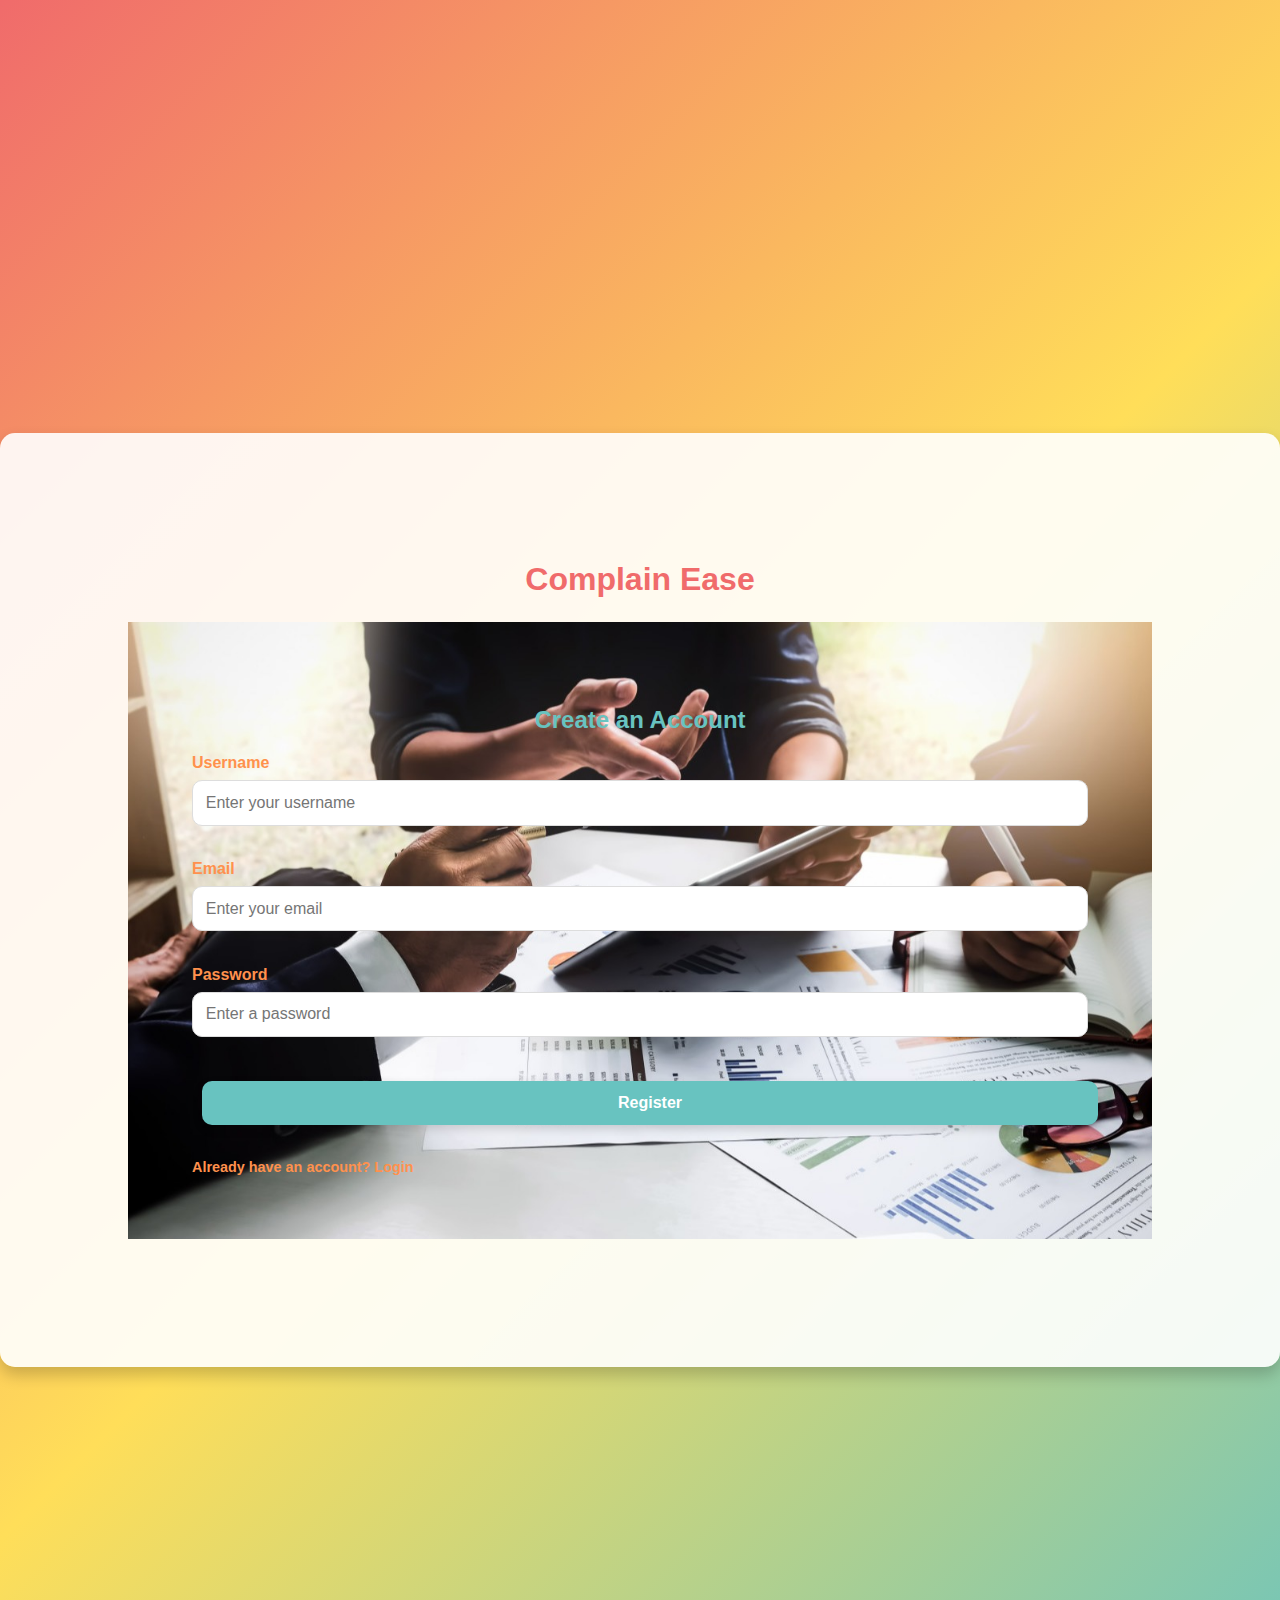
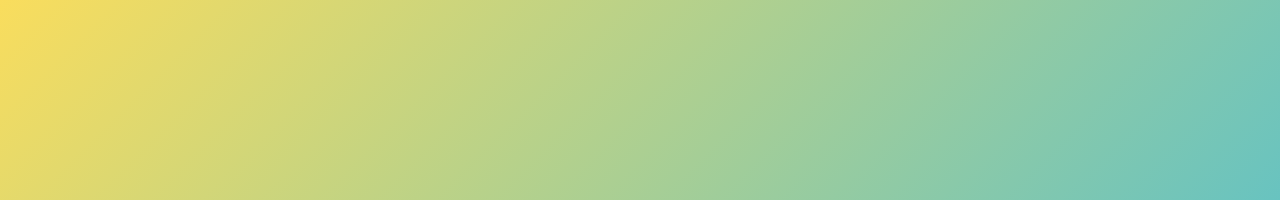
<file: sushmanth/index.html>
<!DOCTYPE html>
<html lang="en">
<head>
    <meta charset="UTF-8">
    <meta name="viewport" content="width=device-width, initial-scale=1.0">
    <title>Complain Ease</title>
    <link rel="stylesheet" href="styles.css">
</head>
<body>
    <div class="container">
        <h1>Complain Ease</h1>

        <!-- Registration Page -->
        <div id="register-page">
            <h2 style="color:#68c3c0;">Create an Account</h2>
            <form>
                <div class="form-group">
                    <label for="username">Username</label>
                    <input type="text" id="username" placeholder="Enter your username" required>
                </div>
                <div class="form-group">
                    <label for="email">Email</label>
                    <input type="email" id="email" placeholder="Enter your email" required>
                </div>
                <div class="form-group">
                    <label for="password">Password</label>
                    <input type="password" id="password" placeholder="Enter a password" required>
                </div>
                <div class="form-group">
                    <button type="button" onclick="showPage('login-page')">Register</button>
                </div>
                <div class="nav-link">
                    <a onclick="showPage('login-page')">Already have an account? Login</a>
                </div>
            </form>
        </div>

        <!-- Login Page -->
        <div id="login-page" class="hidden">
            <h2 style="color:#f06b6b;">Welcome Back!</h2>
            <form>
                <div class="form-group">
                    <label for="login-email">Email</label>
                    <input type="email" id="login-email" placeholder="Enter your email" required>
                </div>
                <div class="form-group">
                    <label for="login-password">Password</label>
                    <input type="password" id="login-password" placeholder="Enter your password" required>
                </div>
                <div class="form-group">
                    <button type="button" onclick="userLogin()">User Login</button>
                </div>
                <div class="form-group">
                    <button type="button" onclick="adminLogin()" style="background-color: #f06b6b;">Admin Login</button>
                </div>
                <div class="nav-link">
                    <a onclick="showPage('register-page')">Don't have an account? Register</a>
                </div>
            </form>
        </div>

        <!-- Home Page (Main Page after login) -->
        <div id="home-page" class="hidden">
            <h2 style="color:#ff914d;">Welcome to Complain Ease</h2>
            <p>"Complain Ease" is your one-stop platform to report issues and track their resolution. We streamline the complaint process, ensuring that your concerns reach the right people efficiently. Whether it's filing a new complaint, checking its status, or reaching out to administrators, Complain Ease simplifies everything for you.</p>
            <p>Choose an option to proceed:</p>
            
            <br>
            <br/>

            <!-- Link to Post Complaint Page -->
            <div class="form-group">
                <button type="button" onclick="window.location.href='post-complaint.html';">Post Complaint</button>
            </div>
            <div class="form-group">
                <button type="button" onclick="window.location.href='view-complaint.html';">View Complaints</button>


            </div>


            <div class="form-group">
                <button type="button"onclick="window.location.href='contact.html'">Admin Contact Details</button>
            </div>
            <div class="nav-link">
                <a onclick="showPage('login-page')">Logout</a>
            </div>
        </div>


        <!-- Admin Page -->
<div id="admin-page" class="hidden">
    <h2 style="color:#f06b6b;">Admin Dashboard</h2>
    <p>Manage complaints and user accounts.</p>
    <div class="form-group">
        <!-- Button to view all complaints -->
        <button type="button" onclick="window.location.href='view_complaints.php'">View All Complaints</button>
    </div>
    <div class="form-group">
        <!-- Button to manage user accounts -->
        <button type="button" onclick="window.location.href='manage_users.php'">Manage User Accounts</button>
    </div>
    <div class="nav-link">
        <a onclick="showPage('login-page')">Logout</a>
    </div>
</div>



    <script src="script.js"></script>
</body>
</html>
</file>
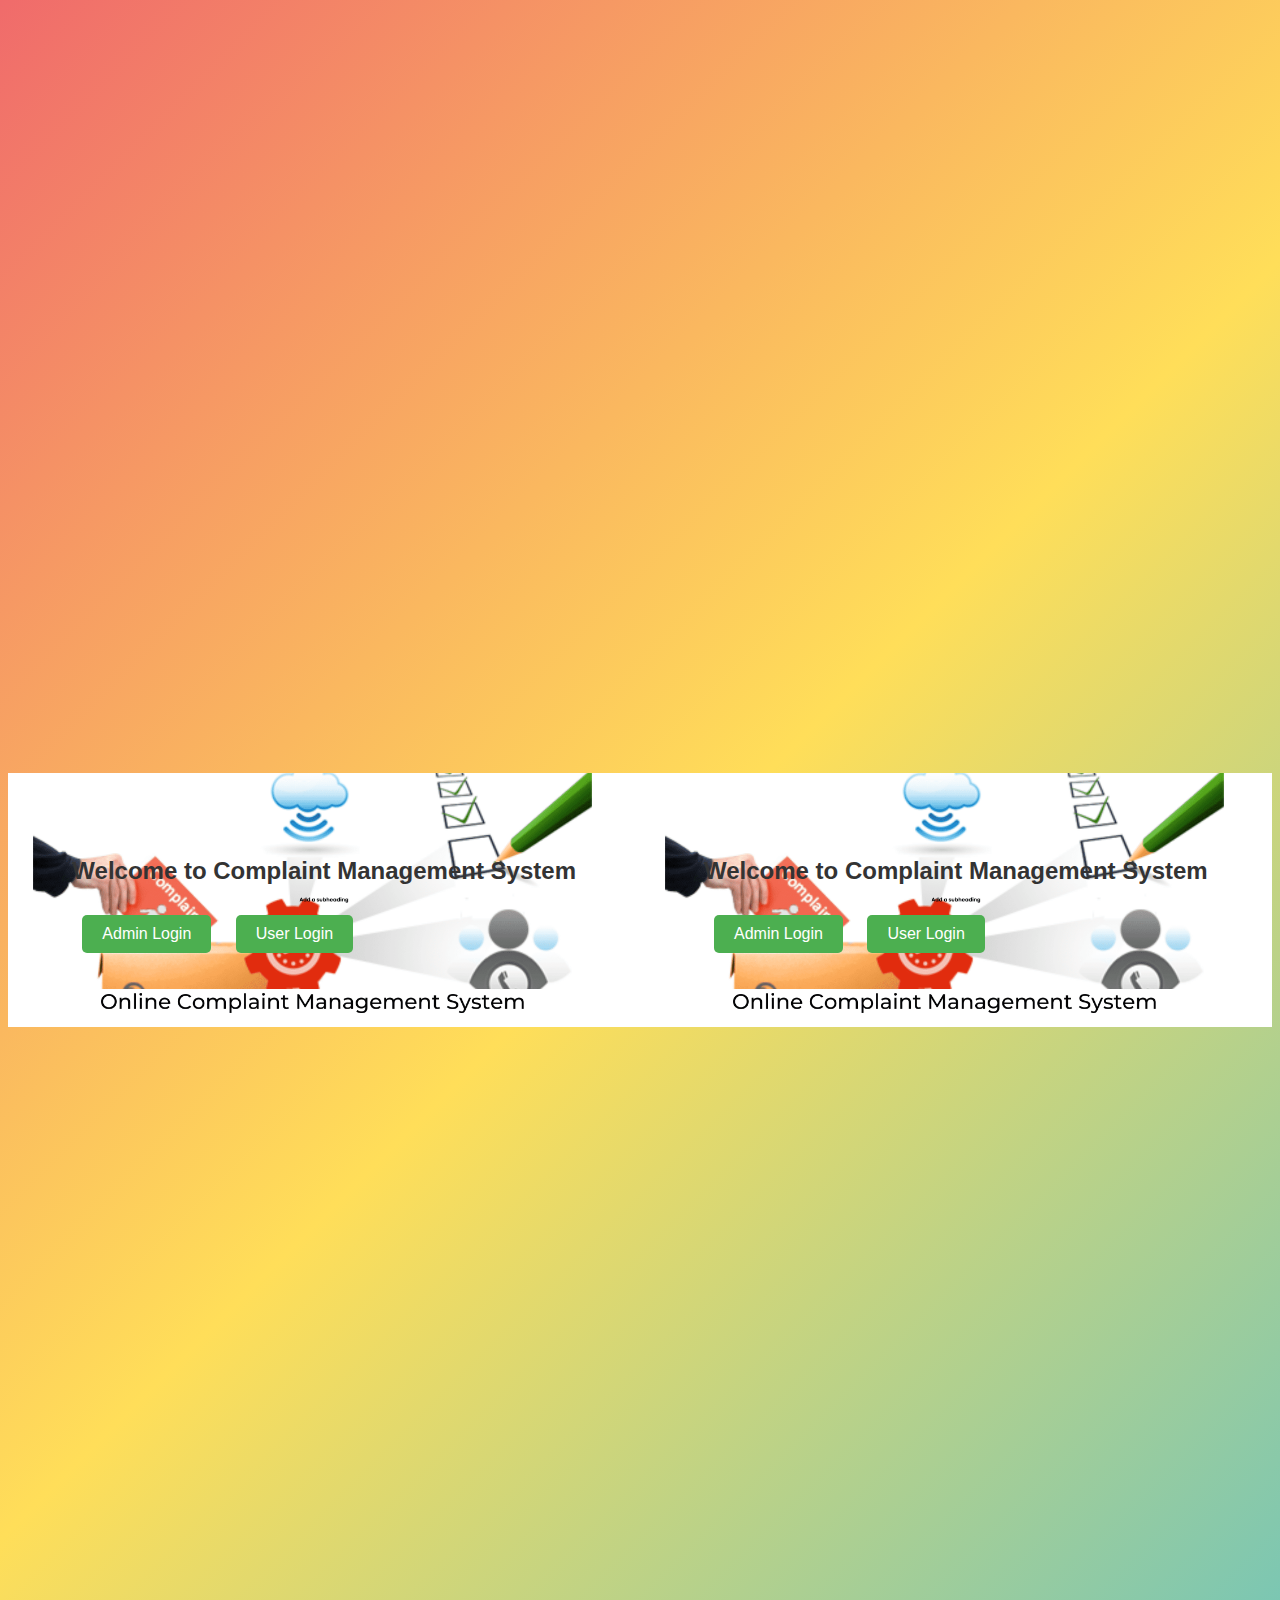
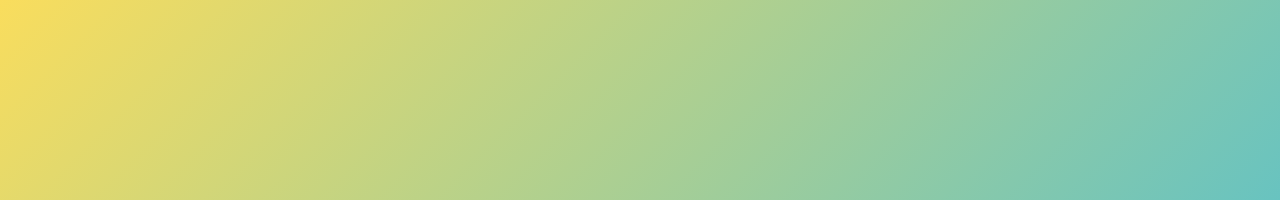
<file: sushmanth/admin.html>
<!DOCTYPE html>
<html lang="en">
<head>
    <meta charset="UTF-8">
    <meta name="viewport" content="width=device-width, initial-scale=1.0">
    <title>Complaint Management System</title>
    <link rel="stylesheet" href="styles.css">
</head>
<body>
    <div id="home-page">
        <h2>Welcome to Complaint Management System</h2>
        <button onclick="showPage('login-page')">Admin Login</button>
        <button onclick="userLogin()">User Login</button>
    </div>

    <div id="login-page" class="hidden">
        <h2>Login</h2>
        <input type="email" id="login-email" placeholder="Email">
        <input type="password" id="login-password" placeholder="Password">
        <button onclick="adminLogin()">Admin Login</button>
        <button onclick="userLogin()">User Login</button>
    </div>

    <div id="admin-page" class="hidden">
        <h2>Admin Dashboard</h2>
        <button onclick="showPage('home-page')">Logout</button>
        <div id="complaints-list"></div>
    </div><!DOCTYPE html>
<html lang="en">
<head>
    <meta charset="UTF-8">
    <meta name="viewport" content="width=device-width, initial-scale=1.0">
    <title>Complaint Management System</title>
    <link rel="stylesheet" href="styles.css">
</head>
<body>
    <div id="home-page">
        <h2>Welcome to Complaint Management System</h2>
        <button onclick="showPage('login-page')">Admin Login</button>
        <button onclick="userLogin()">User Login</button>
    </div>

    <div id="login-page" class="hidden">
        <h2>Login</h2>
        <input type="email" id="login-email" placeholder="Email">
        <input type="password" id="login-password" placeholder="Password">
        <button onclick="adminLogin()">Admin Login</button>
        <button onclick="userLogin()">User Login</button>
    </div>

    <div id="admin-page" class="hidden">
        <h2>Admin Dashboard</h2>
        <button onclick="showPage('home-page')">Logout</button>
        
        <!-- Complaints List Section -->
        <h3>Complaints</h3>
        <div id="complaints-list"></div>
    </div>

    <script src="script.js"></script>
</body>
</html>


    <script src="script.js"></script>
</body>
</html>
</file>
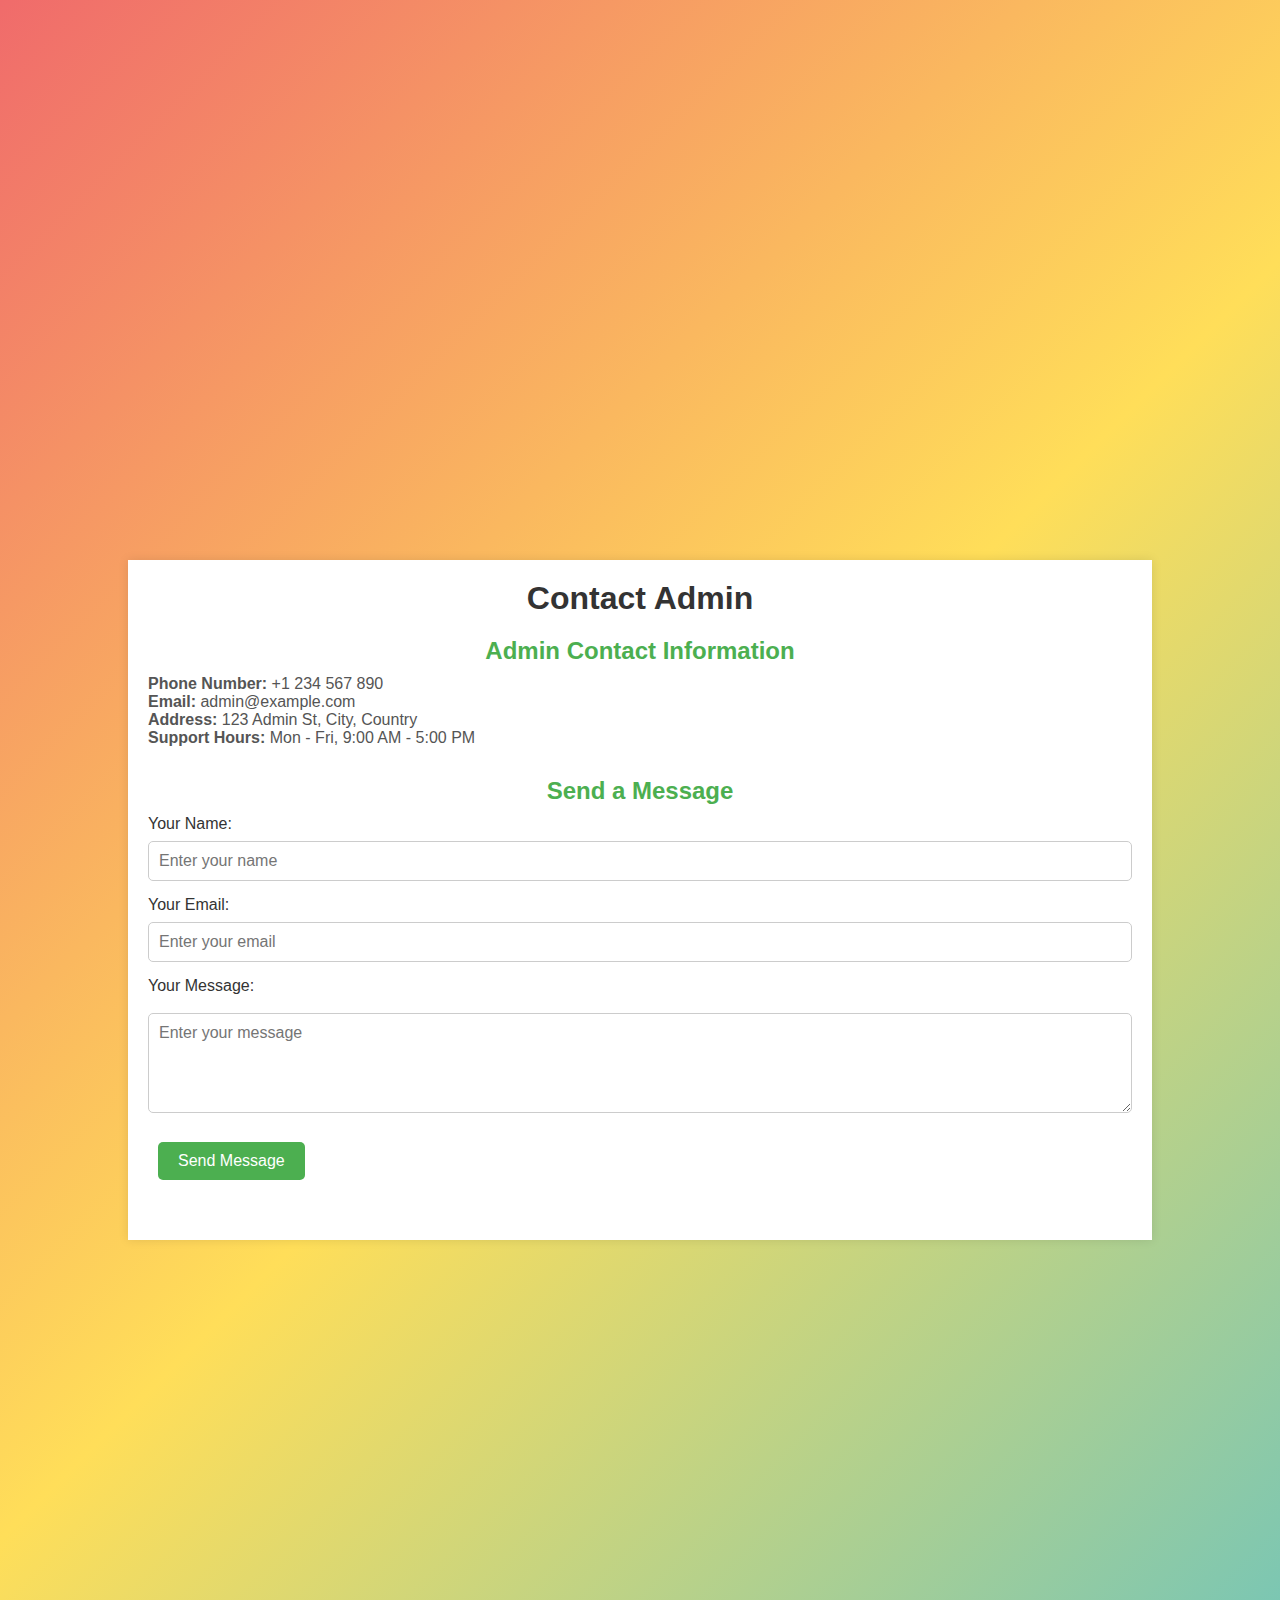
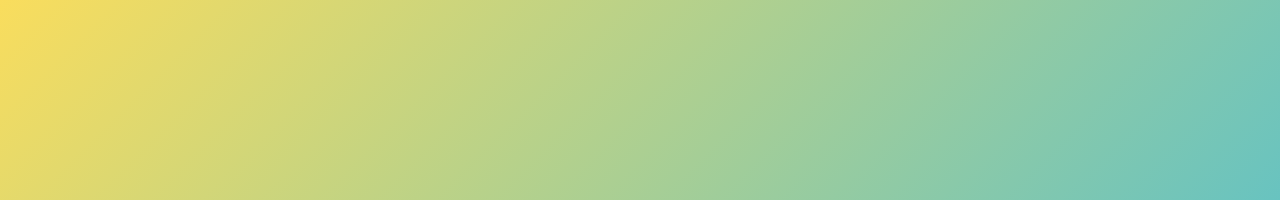
<file: sushmanth/contact.html>
<!DOCTYPE html>
<html lang="en">
<head>
  <meta charset="UTF-8">
  <meta name="viewport" content="width=device-width, initial-scale=1.0">
  <title>Contact Admin</title>
  <link rel="stylesheet" href="styles.css">
</head>
<body>

  <div class="contact-container">
    <h1>Contact Admin</h1>

    <!-- Contact Details Section -->
    <div class="contact-details">
      <h2>Admin Contact Information</h2>
      <p><strong>Phone Number:</strong> +1 234 567 890</p>
      <p><strong>Email:</strong> admin@example.com</p>
      <p><strong>Address:</strong> 123 Admin St, City, Country</p>
      <p><strong>Support Hours:</strong> Mon - Fri, 9:00 AM - 5:00 PM</p>
    </div>

    <!-- Message Form Section -->
    <div class="contact-form">
      <h2>Send a Message</h2>
      <form id="contact-form">
        <label for="name">Your Name:</label>
        <input type="text" id="name" name="name" placeholder="Enter your name" required>

        <label for="email">Your Email:</label>
        <input type="email" id="email" name="email" placeholder="Enter your email" required>

        <label for="message">Your Message:</label>
        <textarea id="message" name="message" rows="5" placeholder="Enter your message" required></textarea>

        <button type="submit">Send Message</button>
      </form>
      <p id="form-feedback"></p>
    </div>
  </div>

  <script src="script.js"></script>
</body>
</html>
</file>
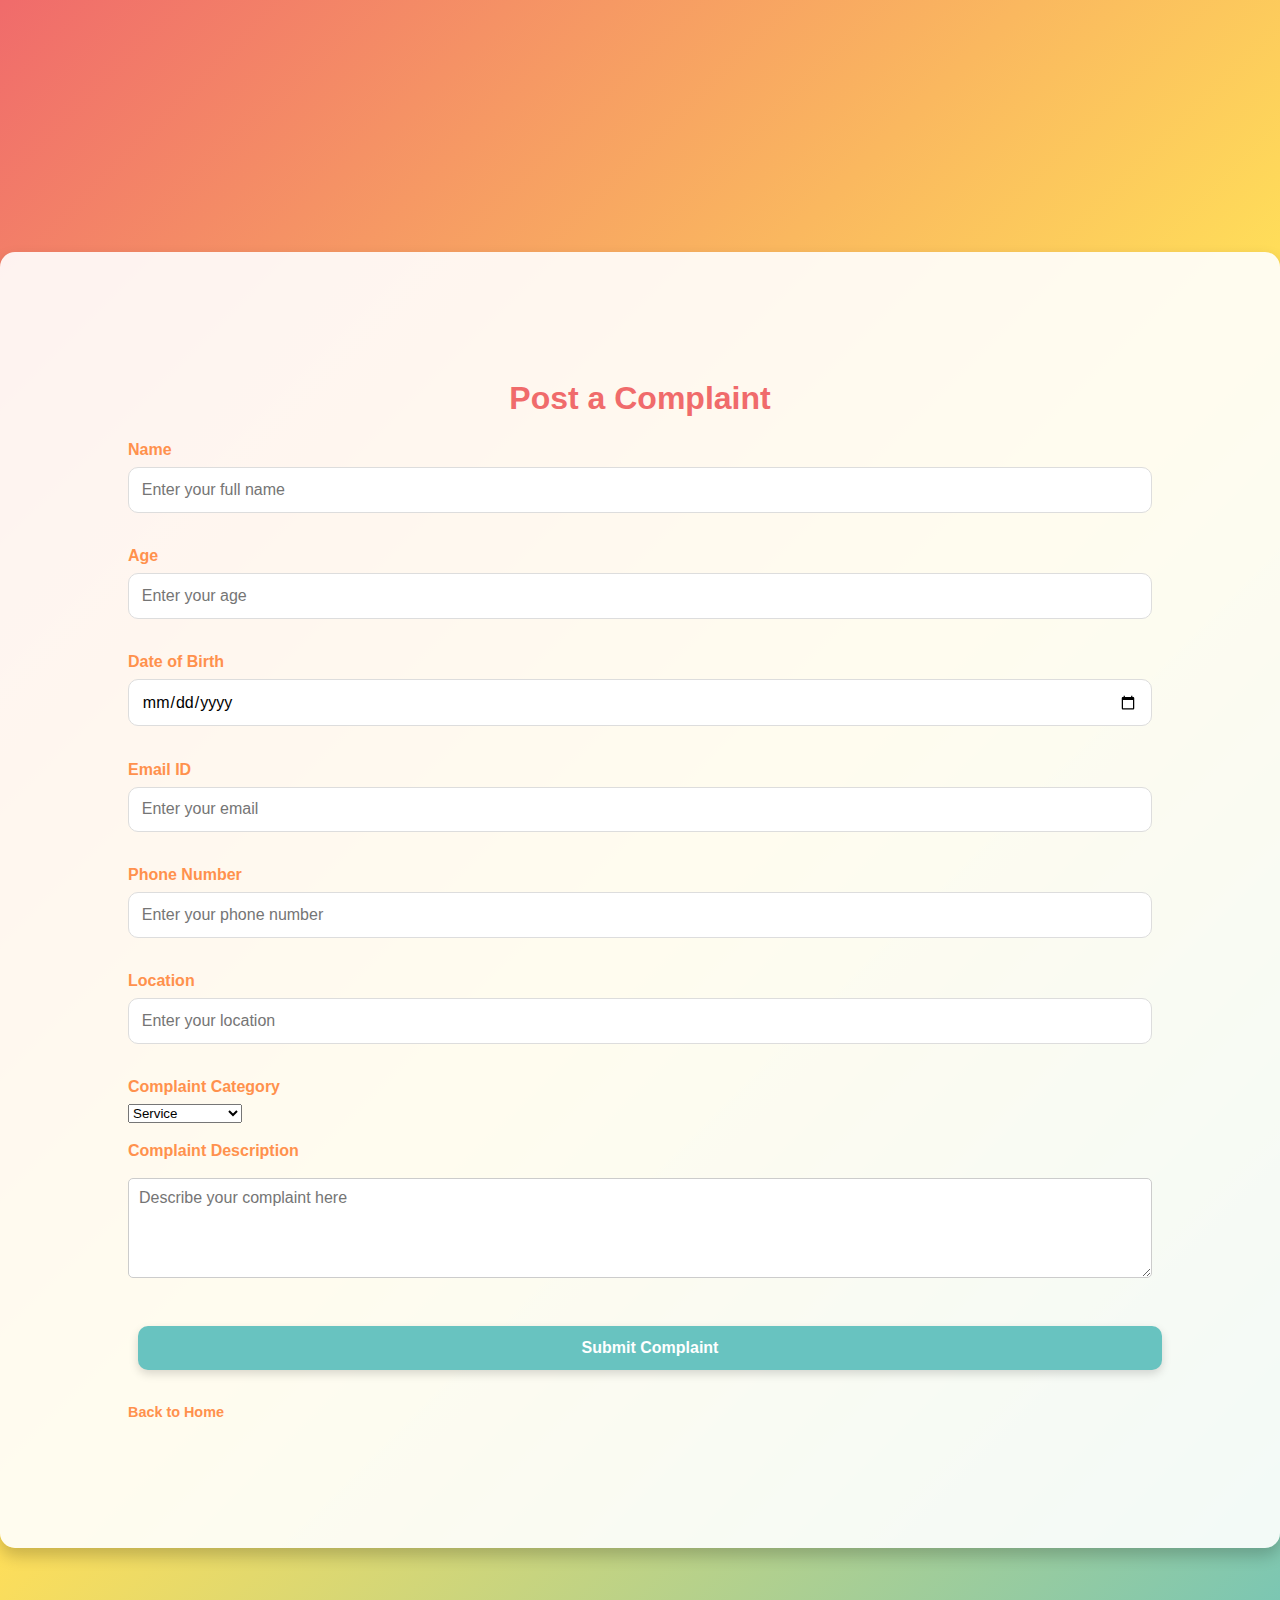
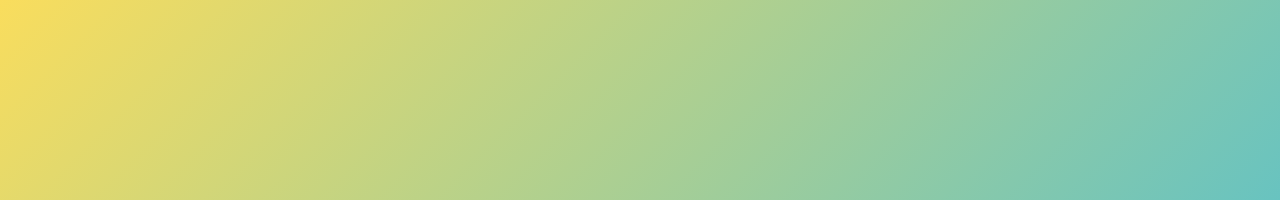
<file: sushmanth/login.html>
<!DOCTYPE html>
<html lang="en">
<head>
    <meta charset="UTF-8">
    <meta name="viewport" content="width=device-width, initial-scale=1.0">
    <title>Post Complaint - Complain Ease</title>
    <link rel="stylesheet" href="styles.css">
</head>
<body>
    <div class="container">
        <h1>Post a Complaint</h1>
        
        <!-- Post Complaint Form -->
        <div id="post-complaint-page">
            <form id="complaint-form">
                <div class="form-group">
                    <label for="name">Name</label>
                    <input type="text" id="name" placeholder="Enter your full name" required>
                </div>
                <div class="form-group">
                    <label for="age">Age</label>
                    <input type="number" id="age" placeholder="Enter your age" required>
                </div>
                <div class="form-group">
                    <label for="dob">Date of Birth</label>
                    <input type="date" id="dob" required>
                </div>
                <div class="form-group">
                    <label for="email">Email ID</label>
                    <input type="email" id="email" placeholder="Enter your email" required>
                </div>
                <div class="form-group">
                    <label for="phone">Phone Number</label>
                    <input type="tel" id="phone" placeholder="Enter your phone number" required>
                </div>
                <div class="form-group">
                    <label for="location">Location</label>
                    <input type="text" id="location" placeholder="Enter your location" required>
                </div>
                <div class="form-group">
                    <label for="category">Complaint Category</label>
                    <select id="category" required>
                        <option value="service">Service</option>
                        <option value="billing">Billing</option>
                        <option value="technical">Technical Issue</option>
                        <option value="other">Other</option>
                    </select>
                </div>
                <div class="form-group">
                    <label for="description">Complaint Description</label>
                    <textarea id="description" placeholder="Describe your complaint here" required></textarea>
                </div>
                <div class="form-group">
                    <button type="button" onclick="submitComplaint()">Submit Complaint</button>
                </div>
            </form>

            <div class="nav-link">
                <a href="javascript:void(0);" onclick="goBackToHome()">Back to Home</a>
            </div>
        </div>
    </div>

    <script src="script.js"></script>
</body>
</html>
</file>
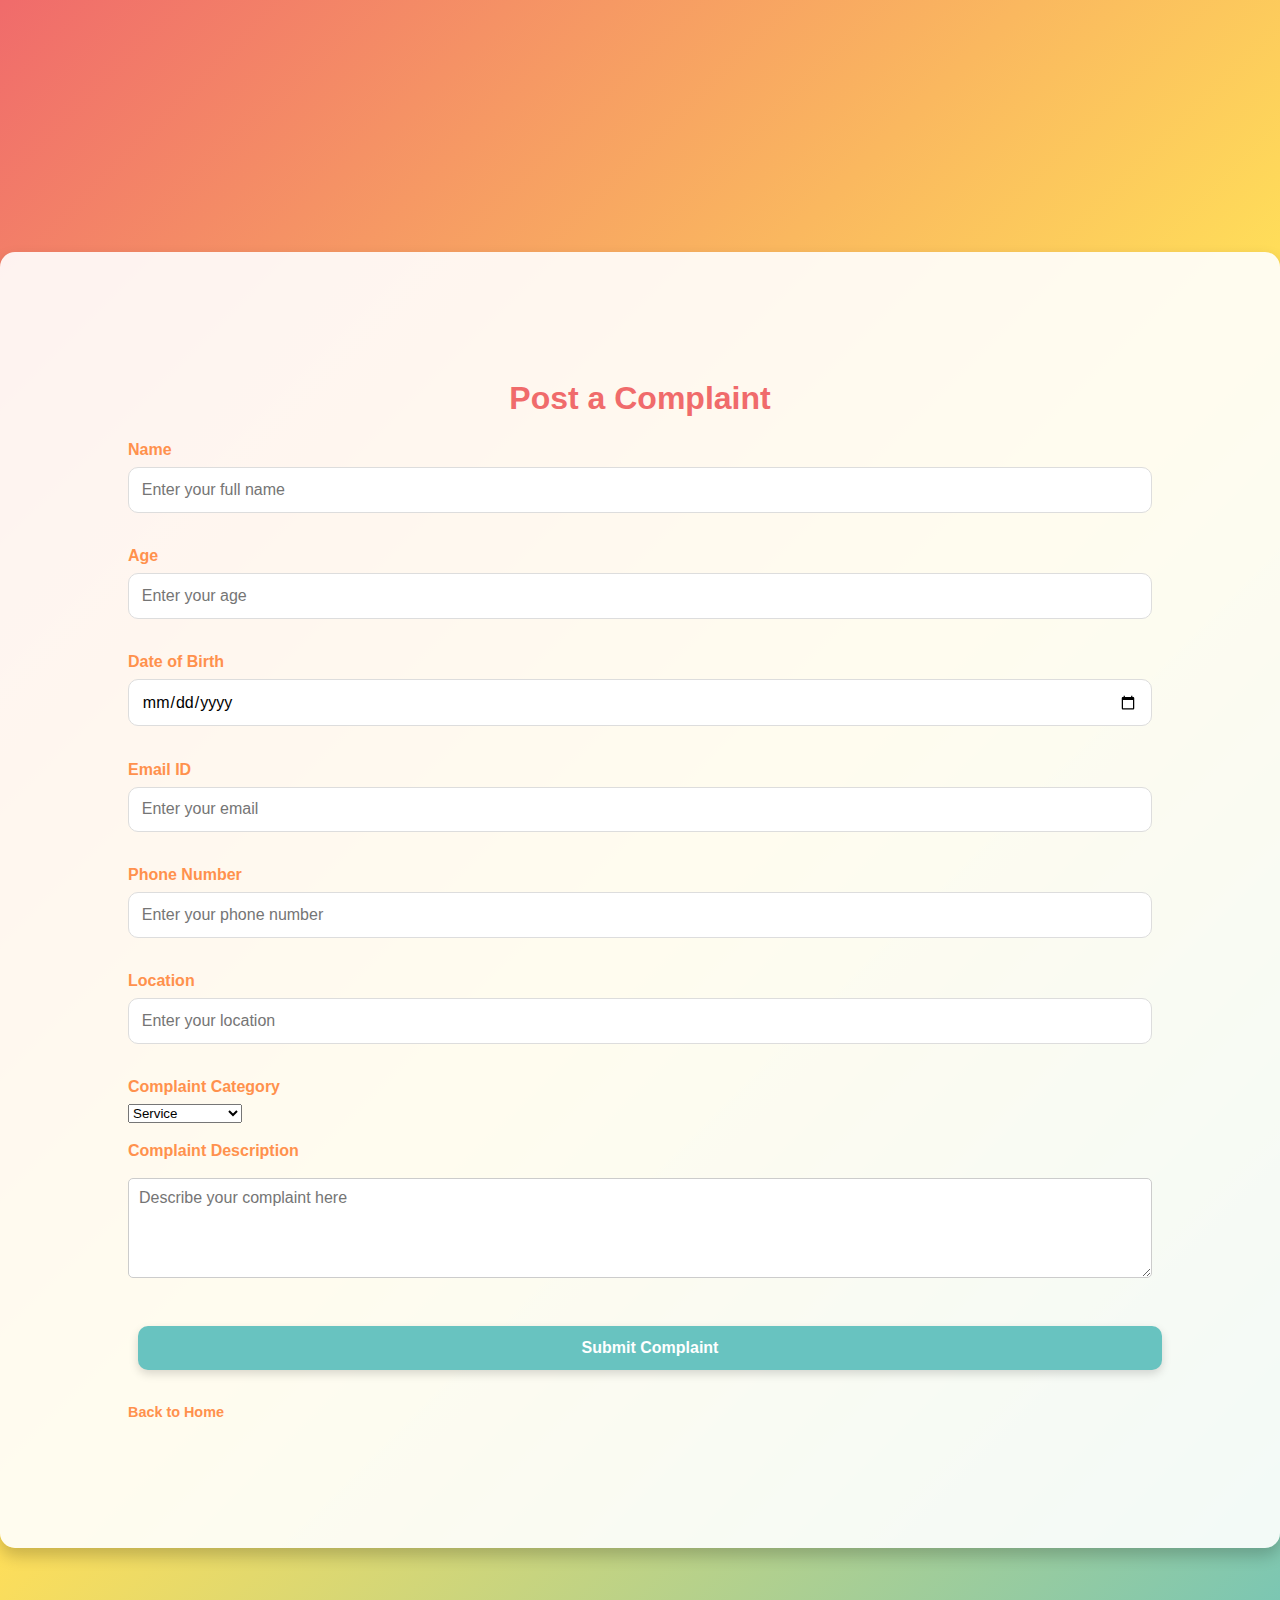
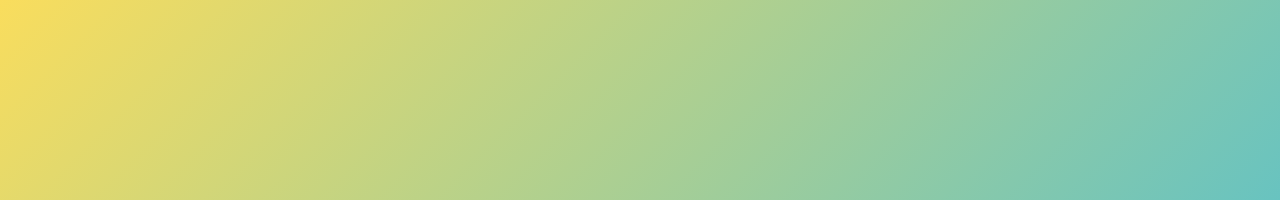
<file: sushmanth/post-complaint.html>
<!DOCTYPE html>
<html lang="en">
<head>
    <meta charset="UTF-8">
    <meta name="viewport" content="width=device-width, initial-scale=1.0">
    <title>Post Complaint - Complain Ease</title>
    <link rel="stylesheet" href="styles.css">
</head>
<body>
    <div class="container">
        <h1>Post a Complaint</h1>
        
        <!-- Post Complaint Form -->
        <div id="post-complaint-page">
            <!-- Only one form tag with action and method attributes -->
            <form id="complaint-form" method="POST" action="submit_complaint.php">
                <div class="form-group">
                    <label for="name">Name</label>
                    <input type="text" name="name" id="name" placeholder="Enter your full name" required>
                </div>
                <div class="form-group">
                    <label for="age">Age</label>
                    <input type="number" name="age" id="age" placeholder="Enter your age" required>
                </div>
                <div class="form-group">
                    <label for="dob">Date of Birth</label>
                    <input type="date" name="dob" id="dob" required>
                </div>
                <div class="form-group">
                    <label for="email">Email ID</label>
                    <input type="email" name="email" id="email" placeholder="Enter your email" required>
                </div>
                <div class="form-group">
                    <label for="phone">Phone Number</label>
                    <input type="tel" name="phone" id="phone" placeholder="Enter your phone number" required>
                </div>
                <div class="form-group">
                    <label for="location">Location</label>
                    <input type="text" name="location" id="location" placeholder="Enter your location" required>
                </div>
                <div class="form-group">
                    <label for="category">Complaint Category</label>
                    <select name="category" id="category" required>
                        <option value="service">Service</option>
                        <option value="billing">Billing</option>
                        <option value="technical">Technical Issue</option>
                        <option value="other">Other</option>
                    </select>
                </div>
                <div class="form-group">
                    <label for="description">Complaint Description</label>
                    <textarea name="description" id="description" placeholder="Describe your complaint here" required></textarea>
                </div>
                <div class="form-group">
                    <button type="submit">Submit Complaint</button>
                </div>
            </form>

            <div class="nav-link">
                <a href="javascript:void(0);" onclick="goBackToHome()">Back to Home</a>
            </div>
        </div>
    </div>

    <script src="script.js"></script>
</body>
</html>
</file>
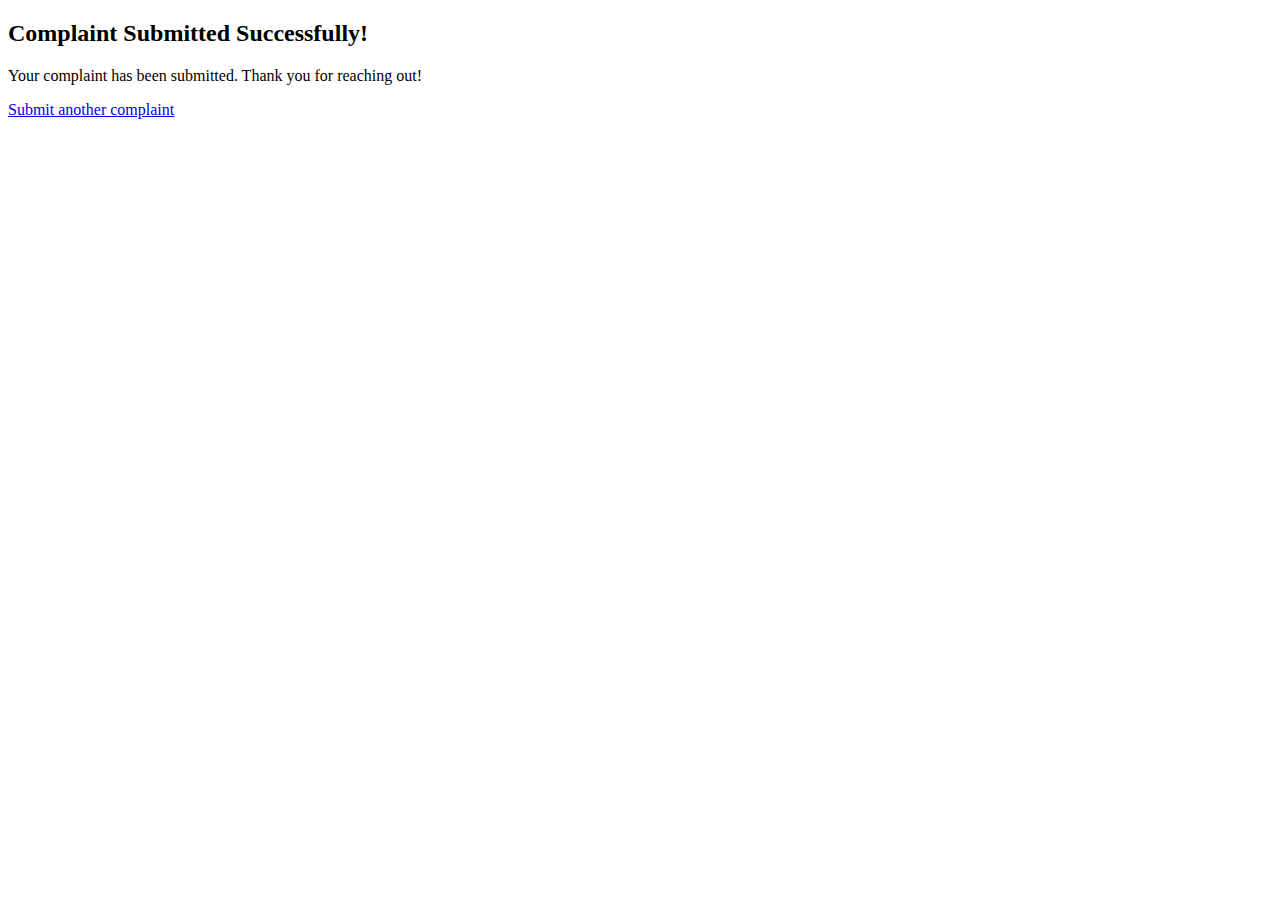
<file: sushmanth/success.html>
<!-- success.html -->
<!DOCTYPE html>
<html lang="en">
<head>
    <meta charset="UTF-8">
    <meta name="viewport" content="width=device-width, initial-scale=1.0">
    <title>Success</title>
</head>
<body>
    <h2>Complaint Submitted Successfully!</h2>
    <p>Your complaint has been submitted. Thank you for reaching out!</p>
    <a href="post_complaint.html">Submit another complaint</a>
</body>
</html>
</file>
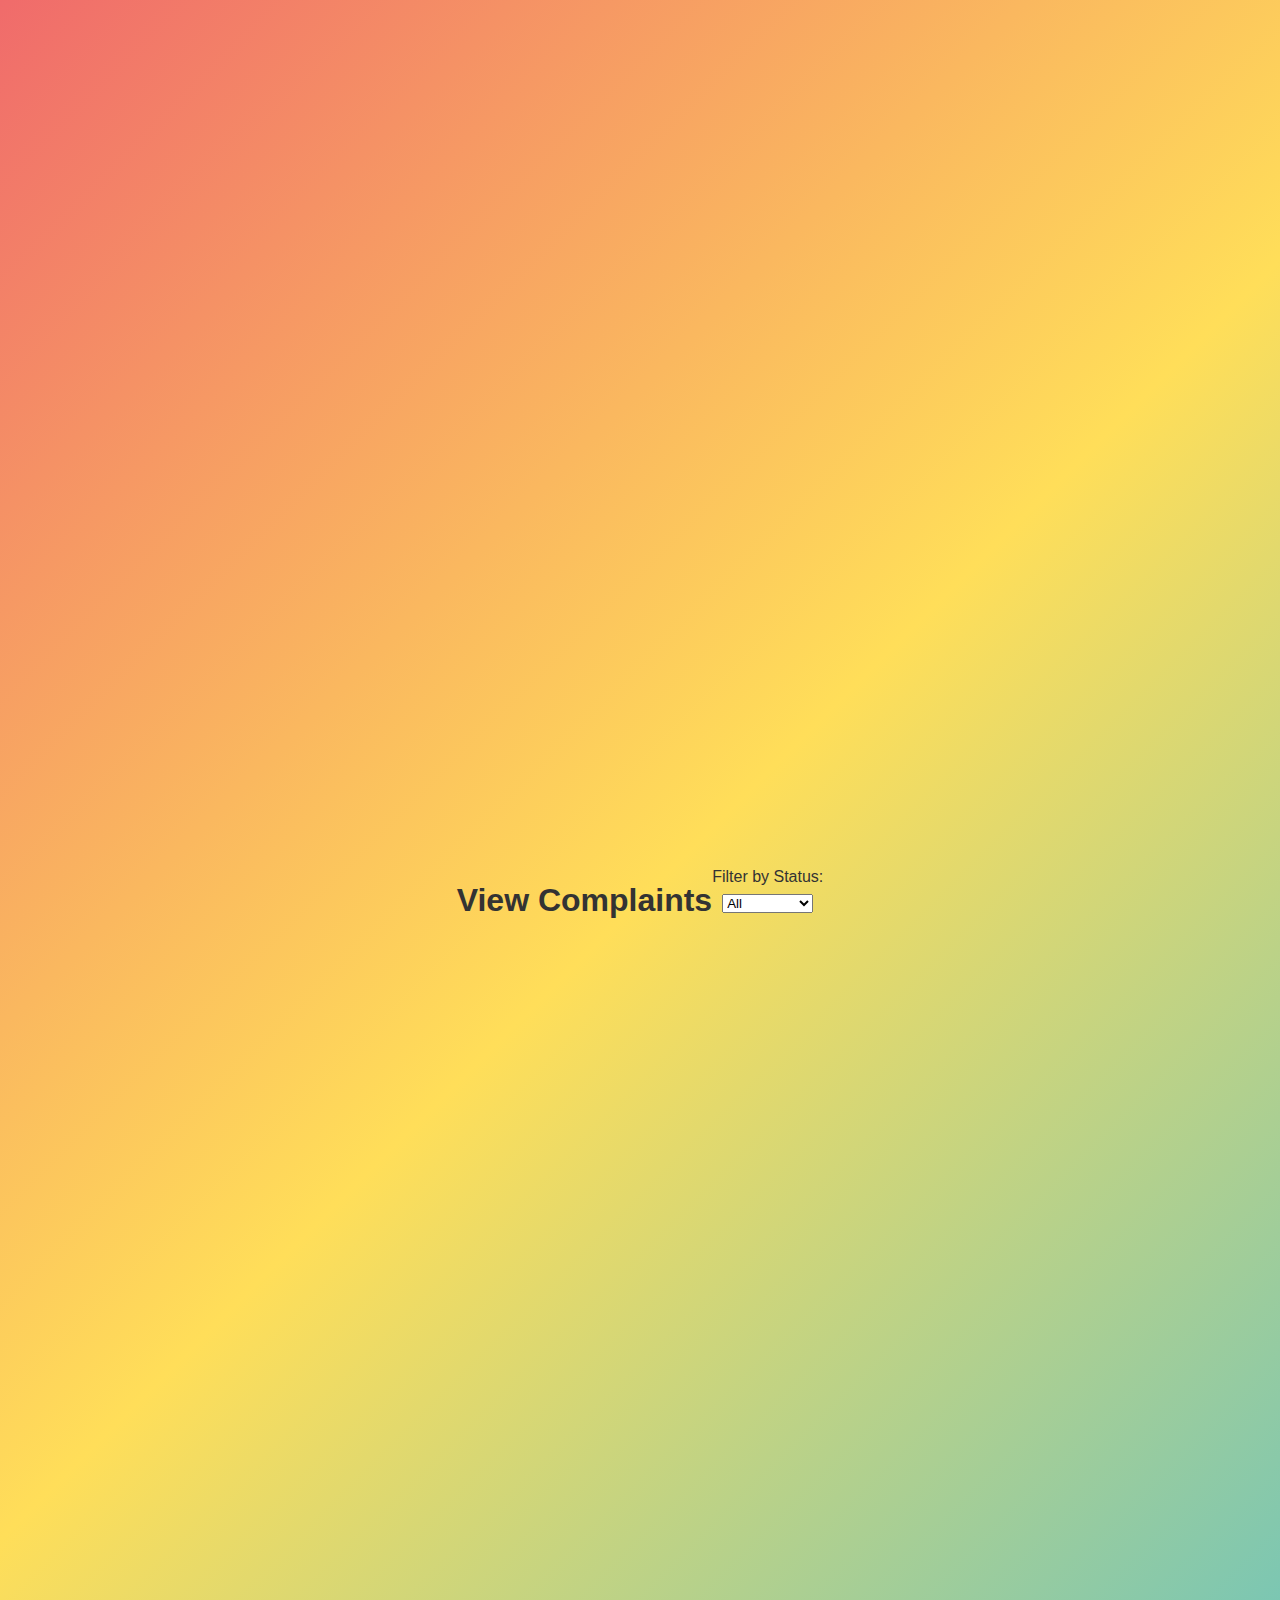
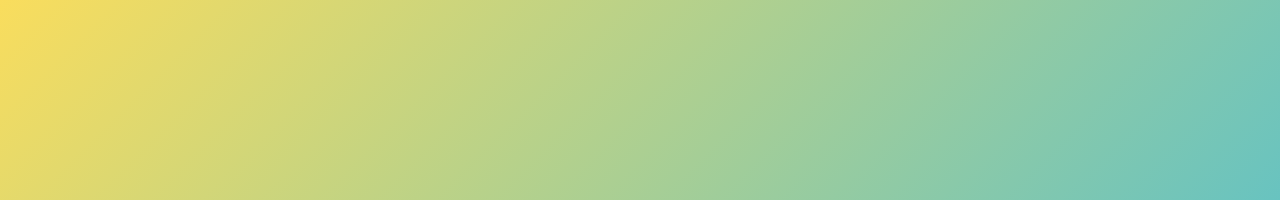
<file: sushmanth/view-complaint.html>
<!DOCTYPE html>
<html lang="en">
<head>
  <meta charset="UTF-8">
  <meta name="viewport" content="width=device-width, initial-scale=1.0">
  <title>View Complaints</title>
  <link rel="stylesheet" href="styles.css">
</head>
<body>
  <h1>View Complaints</h1>

  <!-- Filter Section -->
  <div class="filter-section">
    <label for="status-filter">Filter by Status:</label>
    <select id="status-filter">
      <option value="all">All</option>
      <option value="pending">Pending</option>
      <option value="progress">In Progress</option>
      <option value="completed">Completed</option>
    </select>
  </div>

  <!-- Complaints List -->
  <div class="complaints-list" id="complaints-list">
    <!-- Complaints will be populated here by JavaScript -->
  </div>

  <script src="script.js"></script>
</body>
</html>
</file>
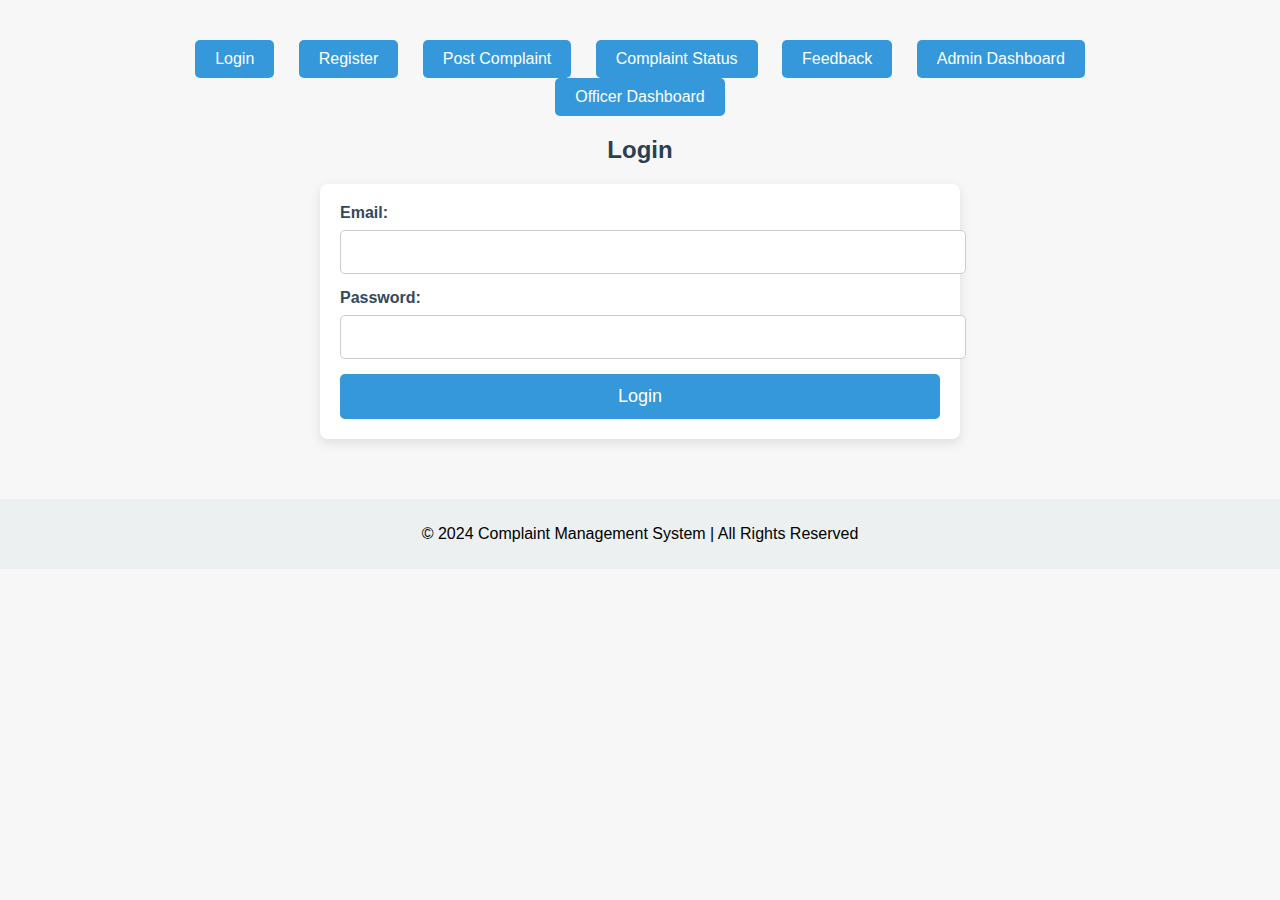
<file: sushmanth/login/main.html>
<!DOCTYPE html>
<html lang="en">
<head>
    <meta charset="UTF-8">
    <meta name="viewport" content="width=device-width, initial-scale=1.0">
    <title>Complaint Management System</title>
    <style>
        body {
            font-family: 'Arial', sans-serif;
            margin: 0;
            padding: 0;
            background-color: #f7f7f7;
        }
        h2 {
            color: #2c3e50;
            text-align: center;
            font-size: 24px;
            margin-top: 20px;
        }
        .container {
            width: 80%;
            margin: 0 auto;
            padding: 20px;
        }
        .navigation {
            text-align: center;
            margin: 20px 0;
        }
        .navigation button {
            background-color: #3498db;
            color: white;
            border: none;
            padding: 10px 20px;
            margin: 0 10px;
            font-size: 16px;
            cursor: pointer;
            border-radius: 5px;
            transition: background-color 0.3s;
        }
        .navigation button:hover {
            background-color: #2980b9;
        }
        .page {
            display: none;
        }
        .active {
            display: block;
        }
        form {
            background-color: #fff;
            padding: 20px;
            border-radius: 8px;
            box-shadow: 0 4px 12px rgba(0, 0, 0, 0.1);
            max-width: 600px;
            margin: 0 auto;
        }
        label {
            display: block;
            margin-bottom: 8px;
            color: #34495e;
            font-weight: bold;
        }
        input[type="text"], input[type="password"], input[type="email"], input[type="date"], input[type="number"], select, textarea {
            width: 100%;
            padding: 12px;
            margin-bottom: 15px;
            border: 1px solid #ccc;
            border-radius: 5px;
            font-size: 16px;
            color: #2c3e50;
        }
        button[type="submit"] {
            width: 100%;
            padding: 12px;
            background-color: #3498db;
            color: white;
            font-size: 18px;
            border: none;
            border-radius: 5px;
            cursor: pointer;
            transition: background-color 0.3s;
        }
        button[type="submit"]:hover {
            background-color: #2980b9;
        }
        textarea {
            resize: vertical;
            min-height: 150px;
        }
        .footer {
            text-align: center;
            padding: 10px;
            background-color: #ecf0f1;
            margin-top: 40px;
        }
    </style>
</head>
<body>

    <!-- Navigation to switch pages -->
    <div class="container">
        <div class="navigation">
            <button onclick="showPage('loginPage')">Login</button>
            <button onclick="showPage('registerPage')">Register</button>
            <button onclick="showPage('postComplaintPage')">Post Complaint</button>
            <button onclick="showPage('statusPage')">Complaint Status</button>
            <button onclick="showPage('feedbackPage')">Feedback</button>
            <button onclick="showPage('adminPage')">Admin Dashboard</button>
            <button onclick="showPage('officerPage')">Officer Dashboard</button>
        </div>
        
        <!-- Login Page -->
        <div id="loginPage" class="page active">
            <h2>Login</h2>
            <form id="loginForm" onsubmit="return validateLogin()">
                <label for="loginEmail">Email:</label>
                <input type="email" id="loginEmail" name="email" required>

                <label for="loginPassword">Password:</label>
                <input type="password" id="loginPassword" name="password" required>

                <button type="submit">Login</button>
            </form>
        </div>

        <!-- Register Page -->
        <div id="registerPage" class="page">
            <h2>Register</h2>
            <form id="registerForm" onsubmit="return validateRegister()">
                <label for="registerName">Full Name:</label>
                <input type="text" id="registerName" name="name" required>

                <label for="registerEmail">Email:</label>
                <input type="email" id="registerEmail" name="email" required>

                <label for="registerPassword">Password:</label>
                <input type="password" id="registerPassword" name="password" required>

                <button type="submit">Register</button>
            </form>
        </div>

        <!-- Post Complaint Page -->
        <div id="postComplaintPage" class="page">
            <h2>Post a Complaint</h2>
            <form id="complaintForm" onsubmit="return validateComplaint()">
                <label for="name">Full Name:</label>
                <input type="text" id="name" name="name" required>

                <label for="age">Age:</label>
                <input type="number" id="age" name="age" required min="18">

                <label for="dob">Date of Birth:</label>
                <input type="date" id="dob" name="dob" required>

                <label for="category">Complaint Category:</label>
                <select id="category" name="category" required>
                    <option value="">Select Category</option>
                    <option value="customerService">Customer Service</option>
                    <option value="productQuality">Product Quality</option>
                    <option value="deliveryIssues">Delivery Issues</option>
                    <option value="other">Other</option>
                </select>

                <label for="location">Location:</label>
                <input type="text" id="location" name="location" required>

                <label for="title">Complaint Title:</label>
                <input type="text" id="title" name="title" required>

                <label for="description">Complaint Description:</label>
                <textarea id="description" name="description" required></textarea>

                <button type="submit">Submit Complaint</button>
            </form>
        </div>

    </div>

    <div class="footer">
        <p>&copy; 2024 Complaint Management System | All Rights Reserved</p>
    </div>

    <script>
        // Show selected page and hide others
        function showPage(pageId) {
            const pages = document.querySelectorAll('.page');
            pages.forEach(page => {
                page.classList.remove('active');
            });
            document.getElementById(pageId).classList.add('active');
        }

        // Login Validation
        function validateLogin() {
            const email = document.getElementById("loginEmail").value.trim();
            const password = document.getElementById("loginPassword").value.trim();

            if (email === "" || password === "") {
                alert("Both fields are required!");
                return false;
            }
            alert("Login successful!");
            showPage('postComplaintPage'); // Redirect to Post Complaint page after successful login
            return false;
        }

        // Register Validation
        function validateRegister() {
            const name = document.getElementById("registerName").value.trim();
            const email = document.getElementById("registerEmail").value.trim();
            const password = document.getElementById("registerPassword").value.trim();

            if (name === "" || email === "" || password === "") {
                alert("All fields are required!");
                return false;
            }
            alert("Registration successful!");
            showPage('loginPage'); // Redirect to Login page after successful registration
            return false;
        }

        // Complaint Validation
        function validateComplaint() {
            const name = document.getElementById("name").value.trim();
            const age = document.getElementById("age").value.trim(); 
            const dob = document.getElementById("dob").value.trim();
            const category = document.getElementById("category").value.trim();
            const location = document.getElementById("location").value.trim();
            const title = document.getElementById("title").value.trim();
            const description = document.getElementById("description").value.trim();

            if (name === "" || age === "" || dob === "" || category === "" || location === "" || title === "" || description === "") {
                alert("All fields are required!");
                return false;
            }
            alert("Complaint submitted successfully!");
            showPage('statusPage'); // Redirect to Status page after submitting complaint
            return false;
        }
    </script>
</body>
</html>
</file>
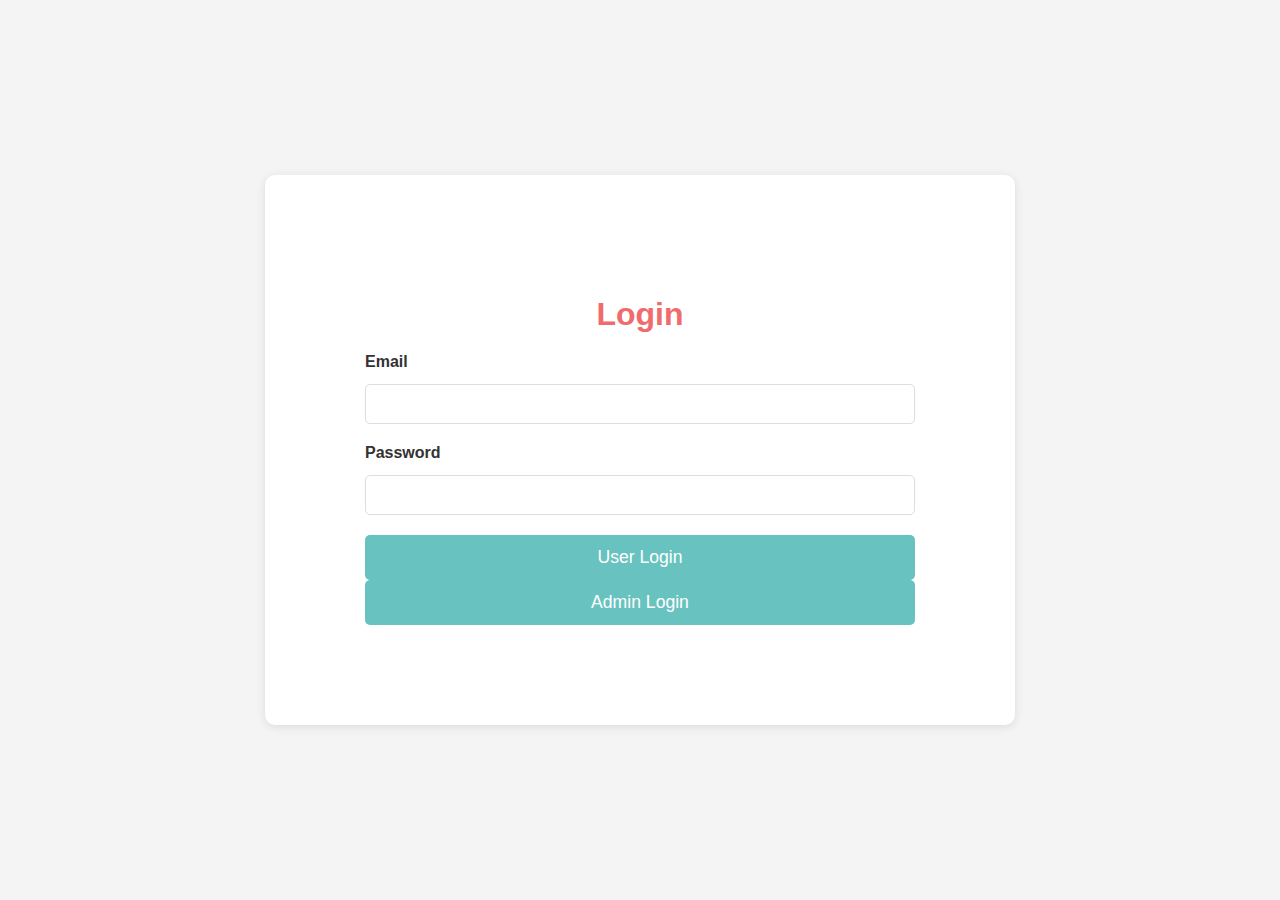
<file: sushmanth/login/me.html>
<!DOCTYPE html>
<html lang="en">
<head>
  <meta charset="UTF-8">
  <meta name="viewport" content="width=device-width, initial-scale=1.0">
  <title>Complaint Management System</title>
  <style>
    /* General Page Styling */
    body {
      font-family: Arial, sans-serif;
      background-color: #f4f4f4;
      padding: 0;
      margin: 0;
      display: flex;
      justify-content: center;
      align-items: center;
      height: 100vh;
    }

    /* Container for Form */
    .container {
      background-color: #fff;
      padding: 100px;
      border-radius: 10px;
      box-shadow: 0 2px 10px rgba(0, 0, 0, 0.1);
      width: 550px;
      text-align: center;
    }

    /* Heading */
    h1 {
      color: #f06b6b;
      margin-bottom: 20px;
    }

    /* Form Group Styling */
    .form-group {
      margin-bottom: 20px;
      text-align: left;
    }

    /* Label Styling */
    label {
      display: block;
      font-weight: bold;
      color: #333;
      margin-bottom: 8px;
    }

    /* Input Fields */
    input, select, textarea {
      width: 100%;
      padding: 10px;
      font-size: 1rem;
      border: 1px solid #ddd;
      border-radius: 5px;
      margin-top: 5px;
      box-sizing: border-box;
    }

    /* Textarea specific styling */
    textarea {
      height: 120px;
    }

    /* Button Styling */
    button {
      width: 100%;
      padding: 12px;
      font-size: 1.1rem;
      background-color: #68c3c0;
      color: white;
      border: none;
      border-radius: 5px;
      cursor: pointer;
      transition: background-color 0.3s ease;
    }

    button:hover {
      background-color: #55a8a6;
    }

    /* Hidden Class */
    .hidden {
      display: none;
    }
  </style>
</head>
<body>

  <!-- Login Page -->
  <div id="login-page" class="container">
    <h1>Login</h1>
    <div class="form-group">
      <label for="login-email">Email</label>
      <input type="email" id="login-email">
    </div>
    <div class="form-group">
      <label for="login-password">Password</label>
      <input type="password" id="login-password">
    </div>
    <button onclick="userLogin()">User Login</button>
    <button onclick="adminLogin()">Admin Login</button>
  </div>

  <!-- Home Page -->
  <div id="home-page" class="container hidden">
    <h1>Welcome to Home Page</h1>
    <button onclick="showPage('complaints-page')">View Complaints</button>
  </div>

  <!-- Admin Page -->
  <div id="admin-page" class="container hidden">
    <h1>Admin Dashboard</h1>
    <button onclick="showPage('view-complaints-page')">View Complaints</button>
  </div>

  <!-- View Complaints Page -->
  <div id="view-complaints-page" class="container hidden">
    <h1>View Complaints</h1>
    <div class="filter-section">
      <label for="status-filter">Filter by Status:</label>
      <select id="status-filter" onchange="filterComplaints()">
        <option value="all">All</option>
        <option value="pending">Pending</option>
        <option value="progress">In Progress</option>
        <option value="completed">Completed</option>
      </select>
    </div>
    <div id="complaints-list" class="complaints-list"></div>
  </div>

  <script>
    // Admin Credentials
    const adminCredentials = {
      email: "admin@example.com",
      password: "admin123"
    };

    // Function to display the correct page
    function showPage(pageId) {
      document.getElementById('login-page').classList.add('hidden');
      document.getElementById('home-page').classList.add('hidden');
      document.getElementById('admin-page').classList.add('hidden');
      document.getElementById('view-complaints-page').classList.add('hidden');
      document.getElementById(pageId).classList.remove('hidden');
    }

    // Function to handle user login
    function userLogin() {
      const email = document.getElementById('login-email').value;
      const password = document.getElementById('login-password').value;

      if (email !== adminCredentials.email) {
        showPage('home-page');
      } else {
        alert("Use the Admin Login button for admin access.");
      }
    }

    // Function to handle admin login
    function adminLogin() {
      const email = document.getElementById('login-email').value;
      const password = document.getElementById('login-password').value;

      if (email === adminCredentials.email && password === adminCredentials.password) {
        showPage('admin-page');
      } else {
        alert("Invalid admin credentials");
      }
    }

    // Sample data for complaints
    const complaints = [
      { id: 1, title: "Complaint 1", status: "progress" }
    ];

    // Function to render complaints based on status filter
    function renderComplaints(filteredComplaints) {
      const complaintsList = document.getElementById('complaints-list');
      complaintsList.innerHTML = '';

      filteredComplaints.forEach(complaint => {
        const complaintDiv = document.createElement('div');
        complaintDiv.classList.add('complaint');
        complaintDiv.innerHTML = `
          <div class="title">${complaint.title}</div>
          <div class="status ${complaint.status}">${complaint.status.charAt(0).toUpperCase() + complaint.status.slice(1)}</div>
        `;
        complaintsList.appendChild(complaintDiv);
      });
    }

    // Function to filter complaints based on selected status
    function filterComplaints() {
      const statusFilter = document.getElementById('status-filter').value;
      const filteredComplaints = statusFilter === 'all'
        ? complaints
        : complaints.filter(complaint => complaint.status === statusFilter);

      renderComplaints(filteredComplaints);
    }

    // Initial rendering of all complaints
    filterComplaints();
  </script>
</body>
</html>
</file>
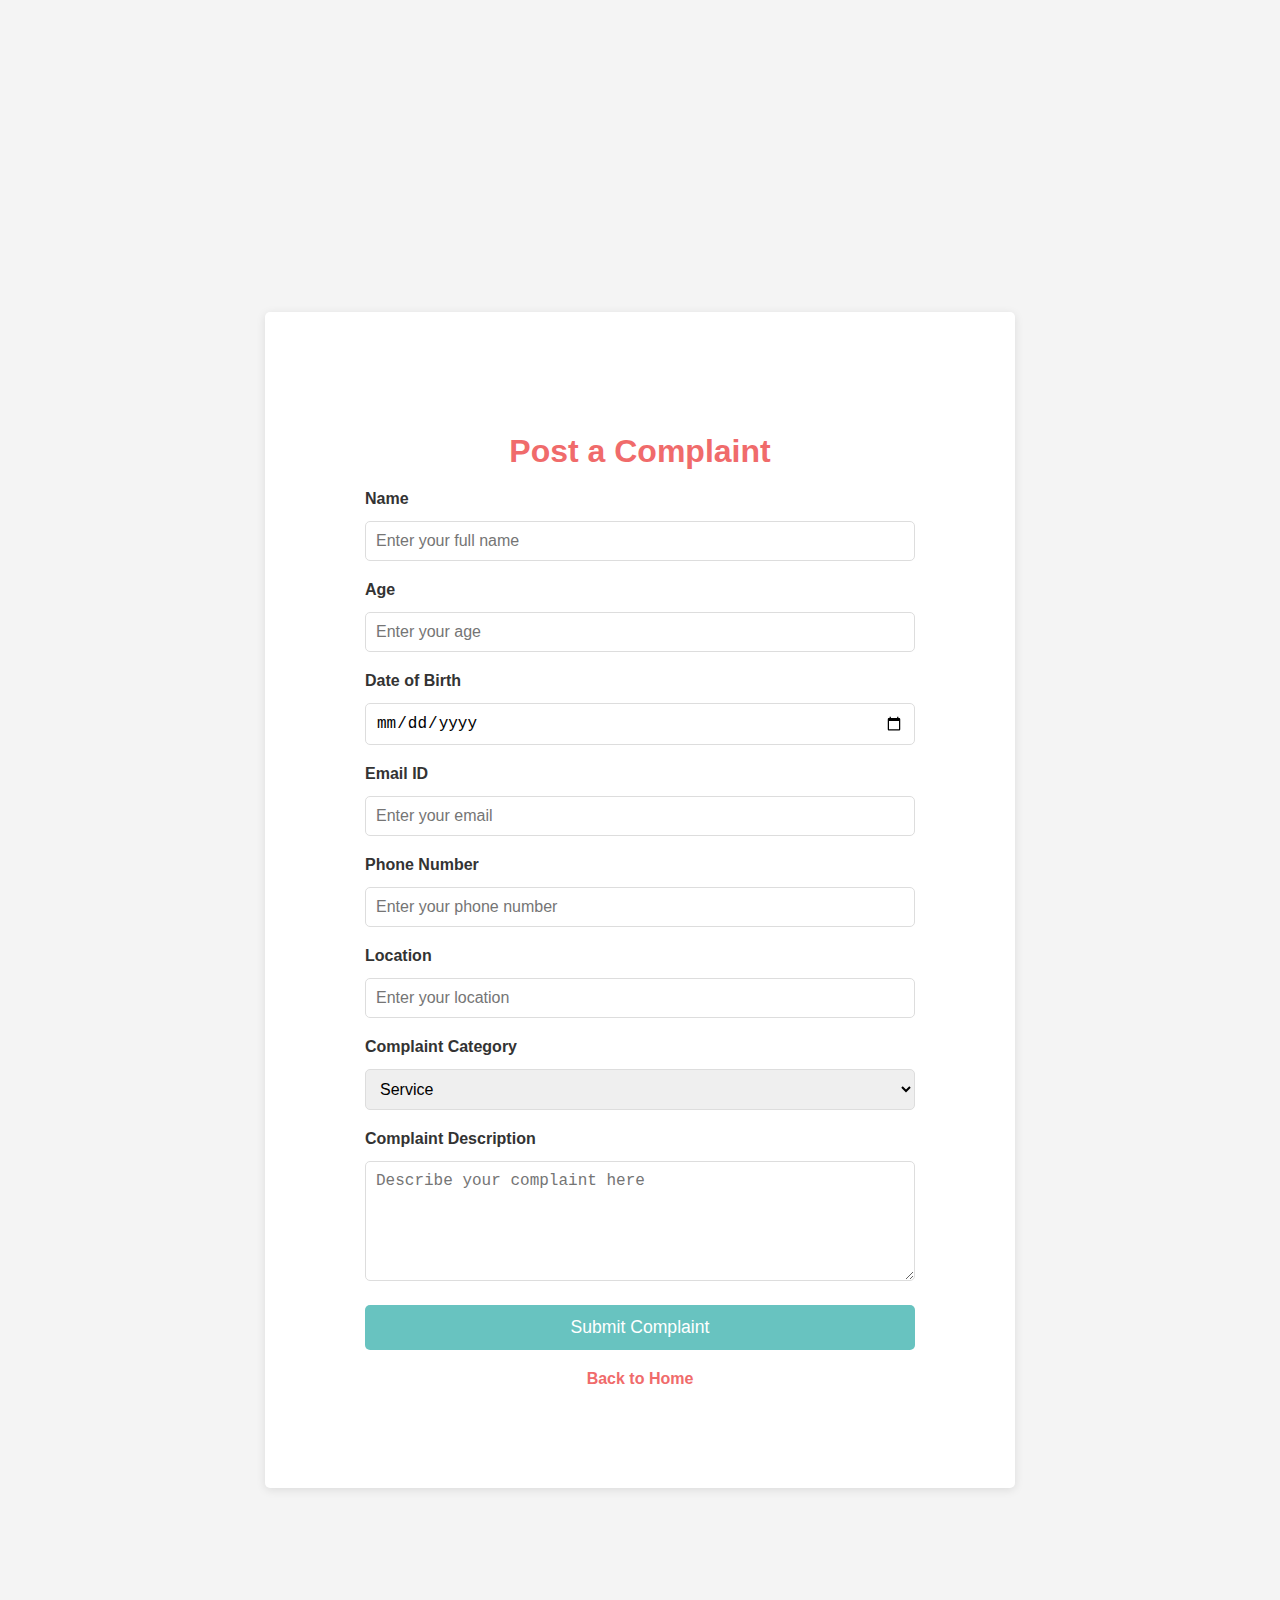
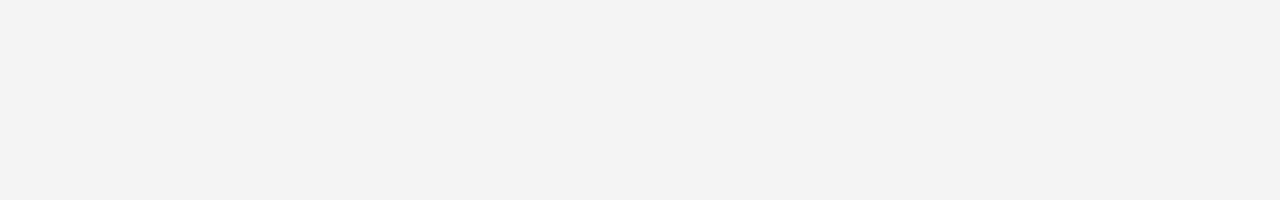
<file: sushmanth/login/post-complaint.html>
<!DOCTYPE html>
<html lang="en">
<head>
    <meta charset="UTF-8">
    <meta name="viewport" content="width=device-width, initial-scale=1.0">
    <title>Post Complaint - Complain Ease</title>
    <link rel="stylesheet" href="styles.css">
</head>
<body>
    <div class="container">
        <h1>Post a Complaint</h1>
        
        <!-- Post Complaint Form -->
        <div id="post-complaint-page">
            <form id="complaint-form" onsubmit="submitComplaint(event)">
                <div class="form-group">
                    <label for="name">Name</label>
                    <input type="text" id="name" placeholder="Enter your full name" required>
                </div>
                <div class="form-group">
                    <label for="age">Age</label>
                    <input type="number" id="age" placeholder="Enter your age" required>
                </div>
                <div class="form-group">
                    <label for="dob">Date of Birth</label>
                    <input type="date" id="dob" required>
                </div>
                <div class="form-group">
                    <label for="email">Email ID</label>
                    <input type="email" id="email" placeholder="Enter your email" required>
                </div>
                <div class="form-group">
                    <label for="phone">Phone Number</label>
                    <input type="tel" id="phone" placeholder="Enter your phone number" required>
                </div>
                <div class="form-group">
                    <label for="location">Location</label>
                    <input type="text" id="location" placeholder="Enter your location" required>
                </div>
                <div class="form-group">
                    <label for="category">Complaint Category</label>
                    <select id="category" required>
                        <option value="service">Service</option>
                        <option value="billing">Billing</option>
                        <option value="technical">Technical Issue</option>
                        <option value="other">Other</option>
                    </select>
                </div>
                <div class="form-group">
                    <label for="description">Complaint Description</label>
                    <textarea id="description" placeholder="Describe your complaint here" required></textarea>
                </div>
                <div class="form-group">
                    <button type="submit">Submit Complaint</button>
                </div>
            </form>

            <div class="nav-link">
                <a href="javascript:void(0);" onclick="goBackToHome()">Back to Home</a>
            </div>
        </div>
    </div>

    <script src="script.js"></script>
</body>
</html>
</file>
<file: sushmanth/login/styles.css>
/* General Page Styling */
body {
    font-family: Arial, sans-serif;
    background-color: #f4f4f4;
    padding: 0;
    margin: 0;
    display: flex;
    justify-content: center;
    align-items: center;
    height: 200vh;
}

/* Container for Form */
.container {
    background-color: #fff;
    padding: 100px;
    border-radius: 5px;
    box-shadow: 0 2px 10px rgba(0, 0, 0, 0.1);
    width: 550px;
    text-align: center;
}

/* Heading */
h1 {
    color: #f06b6b;
    margin-bottom: 20px;
}

/* Form Group Styling */
.form-group {
    margin-bottom: 20px;
    text-align: left;
}

/* Label Styling */
label {
    display: block;
    font-weight: bold;
    color: #333;
    margin-bottom: 8px;
}

/* Input Fields */
input, select, textarea {
    width: 100%;
    padding: 10px;
    font-size: 1rem;
    border: 1px solid #ddd;
    border-radius: 5px;
    margin-top: 5px;
    box-sizing: border-box;
}

/* Textarea specific styling */
textarea {
    height: 120px;
}

/* Button Styling */
button {
    width: 100%;
    padding: 12px;
    font-size: 1.1rem;
    background-color: #68c3c0;
    color: white;
    border: none;
    border-radius: 5px;
    cursor: pointer;
    transition: background-color 0.3s ease;
}

button:hover {
    background-color: #55a8a6;
}

/* Navigation Link Styling */
.nav-link {
    margin-top: 20px;
}

.nav-link a {
    text-decoration: none;
    color: #f06b6b;
    font-weight: bold;
}

.nav-link a:hover {
    color: #e65c5c;
}

/* Hidden Class */
.hidden {
    display: none;
}
</file>
<file: sushmanth/styles.css>
/* General Reset */
* {
    box-sizing: border-box;
    margin: 0;
    padding: 0;
    font-family: 'Verdana', sans-serif;
}

/* Background Styling for body */
body {
    display: flex;
    justify-content: center;
    align-items: center;
    height: 200vh;
    background: linear-gradient(135deg, #f06b6b, #ffde59, #68c3c0);
    color: #333;
}

/* Container Styling */
.container {
    width: 100%;
    max-width: 1450px;
    background-color: rgba(255, 255, 255, 0.9);
    padding: 8rem;
    border-radius: 15px;
    box-shadow: 0 8px 16px rgba(0, 0, 0, 0.2);
    text-align: center;
}

/* Image Styling */
.page-image {
    width: 100%;
    height: auto;
    max-width: 500px; /* Adjust based on your preference */
    margin-bottom: 5rem; /* Adds spacing between the image and the content */
    border-radius: 10px;
    box-shadow: 0 4px 10px rgba(0, 0, 0, 0.15);
}

/* Heading Styling */
.container h1 {
    font-size: 2em;
    color: #f06b6b;
    margin-bottom: 1.5rem;
}

/* Form Styling */
.form-group {
    margin-bottom: 1.2rem;
    text-align: left;
}

.form-group label {
    font-weight: bold;
    color: #ff914d;
    display: block;
    margin-bottom: 0.5rem;
}

.form-group input {
    width: 100%;
    padding: 0.8rem;
    font-size: 1em;
    border: 1px solid #ddd;
    border-radius: 10px;
    outline: none;
    transition: border-color 0.3s ease;
}

.form-group input:focus {
    border-color: #ff914d;
}

/* Button Styling */
.form-group button {
    width: 100%;
    padding: 0.8rem;
    font-size: 1em;
    border: none;
    border-radius: 10px;
    background-color: #68c3c0;
    color: #fff;
    font-weight: bold;
    cursor: pointer;
    box-shadow: 0 4px 10px rgba(0, 0, 0, 0.15);
    transition: background-color 0.3s ease, transform 0.2s ease;
}

.form-group button:hover {
    background-color: #55a8a6;
    transform: translateY(-2px);
}

/* Navigation Links */
.nav-link {
    margin-top: 1.5rem;
    font-size: 0.9em;
    display: flex;
    justify-content: space-between;
    text-align: center;
}

.nav-link a {
    color: #ff914d;
    cursor: pointer;
    font-weight: bold;
    text-decoration: none;
    transition: color 0.3s ease;
}

.nav-link a:hover {
    color: #e65c5c;
}

/* Page Visibility Toggle */
.hidden {
    display: none;
}

/* Background Image Styling for each page */

/* Registration Page Background */
#register-page {
    background: url('register.jpg') no-repeat center center;
    background-size: cover;
    padding: 4rem;
}

/* Login Page Background */
#login-page {
    background: url('login.jpg') no-repeat center center;
    background-size: cover;
    padding: 4rem;
}

/* Home Page Background */
#home-page {
    background: url('home.jpg') no-repeat center center;
    background-size: cover;
    padding: 4rem;
}

/* Admin Page Background */
#admin-page {
    background: url('admin.jpg') no-repeat center center;
    background-size: cover;
    padding: 4rem;
}
body {
  font-family: Arial, sans-serif;
  margin: 0;
  padding: 20px;
  background-color: #f4f4f9;
}

h1 {
  color: #333;
}

.filter-section {
  margin-bottom: 20px;
}

.complaints-list {
  display: grid;
  gap: 15px;
}

.complaint {
  padding: 15px;
  border: 1px solid #ddd;
  border-radius: 10px;
  background-color: #fff;
}

.complaint .title {
  font-size: 18px;
  font-weight: bold;
}

.complaint .status {
  padding: 5px;
  border-radius: 4px;
  display: inline-block;
  color: #fff;
  font-size: 14px;
  font-weight: bold;
}

.status.progress {
  background-color: #f0a500;
}

.status.pending {
  background-color: #e74c3c;
}

.status.completed {
  background-color: #2ecc71;
}
body {
  font-family: Arial, sans-serif;
  margin: 0;
  padding: 0;
  background-color: #f4f4f9;
}

.contact-container {
  width: 80%;
  margin: 20px auto;
  padding: 20px;
  background-color: white;
  box-shadow: 0 0 10px rgba(0, 0, 0, 0.1);
}

h1 {
  text-align: center;
  color: #333;
}

.contact-details, .contact-form {
  margin-bottom: 30px;
}

.contact-details h2, .contact-form h2 {
  color: #4CAF50;
  margin-bottom: 10px;
}

.contact-details p {
  font-size: 16px;
  color: #555;
}

label {
  display: block;
  margin-bottom: 8px;
  color: #333;
}

input, textarea {
  width: 100%;
  padding: 10px;
  margin-bottom: 15px;
  border: 1px solid #ccc;
  border-radius: 5px;
  font-size: 16px;
}

textarea {
  resize: vertical;
}

button {
  background-color: #4CAF50;
  color: white;
  padding: 12px 20px;
  border: none;
  border-radius: 5px;
  font-size: 16px;
  cursor: pointer;
  transition: background-color 0.3s ease;
}

button:hover {
  background-color: #45a049;
}

#form-feedback {
  text-align: center;
  color: #f00;
}
body {
  font-family: Arial, sans-serif;
  margin: 20px;
}

h1 {
  text-align: center;
}

.filter-section {
  text-align: center;
  margin-bottom: 20px;
}

#complaints-list {
  margin-top: 20px;
}

.complaint {
  border: 1px solid #ddd;
  padding: 10px;
  margin: 10px 0;
  background-color: #f9f9f9;
}

.complaint .status {
  margin-top: 5px;
  padding: 5px;
  color: white;
}

.complaint .status.pending {
  background-color: yellow;
}

.complaint .status.progress {
  background-color: orange;
}

.complaint .status.completed {
  background-color: green;
}
body {
    font-family: Arial, sans-serif;
    margin: 0;
    padding: 0;
}

.hidden {
    display: none;
}

h2 {
    text-align: center;
    margin: 20px 0;
}

button {
    margin: 10px;
    padding: 10px 20px;
    cursor: pointer;
}

#login-page input {
    margin: 10px;
    padding: 8px;
}

#complaints-list {
    display: flex;
    flex-direction: column;
    align-items: center;
}

.complaint {
    margin: 20px 0;
    padding: 10px;
    border: 1px solid #ccc;
    width: 80%;
}

.complaint .title {
    font-weight: bold;
}

.complaint .status {
    margin-top: 10px;
}

.complaint .status.progress {
    color: orange;
}

.complaint .status.solved {
    color: green;
}

textarea {
    margin-top: 10px;
    width: 100%;
    height: 100px;
}

button.resolve-btn {
    margin-top: 10px;
    background-color: green;
    color: white;
}
</file>
